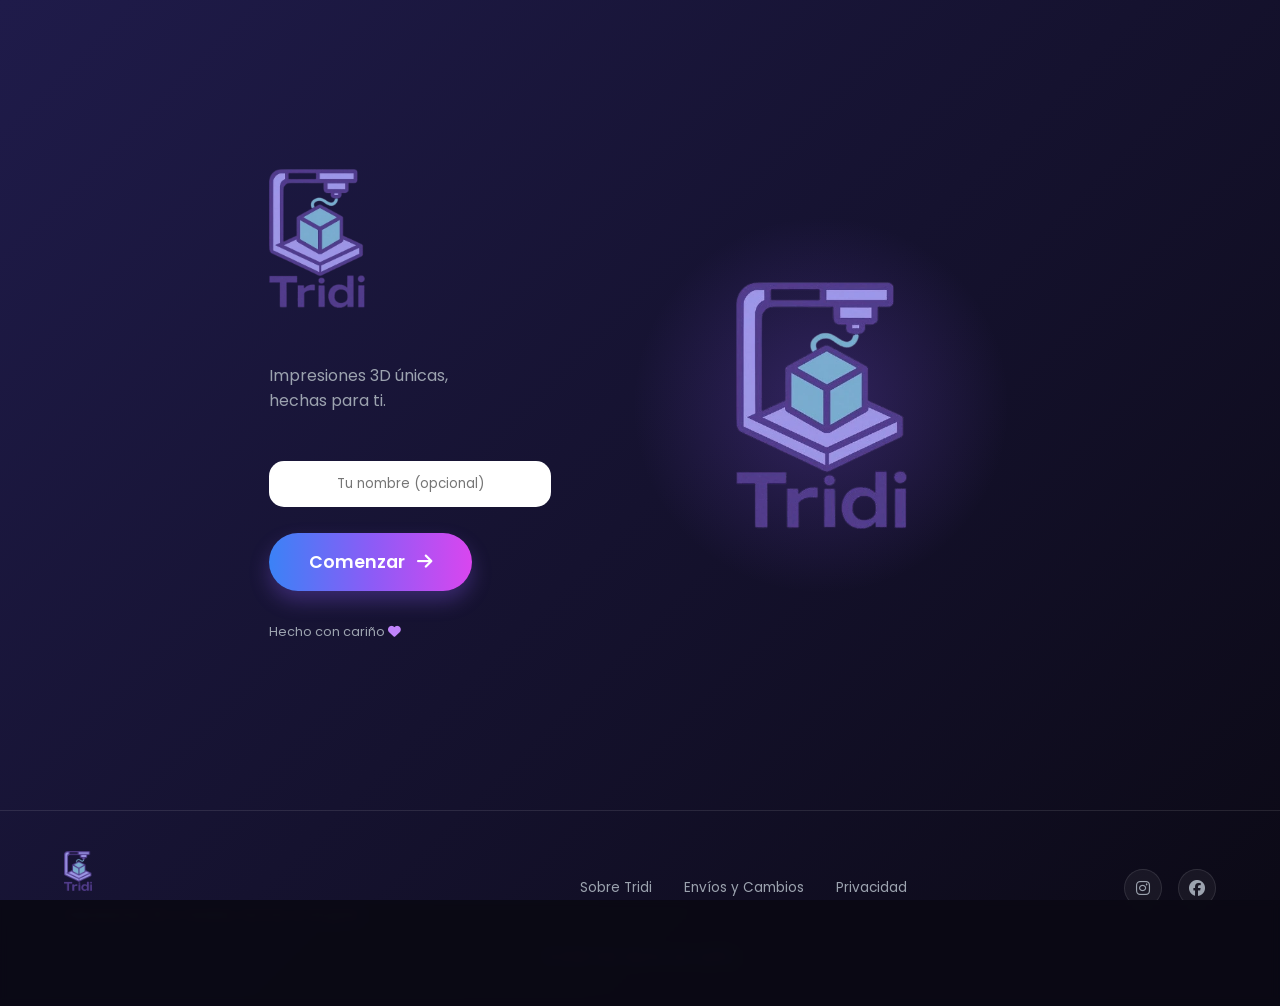
<file: catalogo/index.html>
<!DOCTYPE html>
<html lang="es">
<head>
    <meta charset="UTF-8">
    <meta name="viewport" content="width=device-width, initial-scale=1.0, maximum-scale=1.0, user-scalable=no">
    <title>Tridi - Catálogo de Impresiones 3D | Llaveros, Decoración y Regalos Personalizados</title>
    <meta name="description" content="Catálogo online de Tridi: figuras decorativas, llaveros y regalos personalizados impresos en 3D. Elige el color que más te guste y pide directo por WhatsApp.">

    <!-- Open Graph (vista previa al compartir el link en WhatsApp, redes, etc.) -->
    <meta property="og:type" content="website">
    <meta property="og:site_name" content="Tridi">
    <meta property="og:title" content="Tridi - Catálogo de Impresiones 3D">
    <meta property="og:description" content="Figuras decorativas, llaveros y regalos personalizados impresos en 3D. Elige el color que más te guste y pide directo por WhatsApp.">
    <meta property="og:url" content="https://tridicatalogo.alexbuitrago156.workers.dev/">
    <meta property="og:image" content="https://tridicatalogo.alexbuitrago156.workers.dev/assets/og/og-image.jpg">
    <meta property="og:image:width" content="1200">
    <meta property="og:image:height" content="630">
    <meta name="twitter:card" content="summary_large_image">

    <!-- Favicon (generado a partir del logo real de Tridi) -->
    <link rel="icon" type="image/png" sizes="32x32" href="assets/favicon/favicon-32x32.png">
    <link rel="icon" type="image/png" sizes="16x16" href="assets/favicon/favicon-16x16.png">
    <link rel="apple-touch-icon" sizes="180x180" href="assets/favicon/apple-touch-icon.png">
    <link rel="manifest" href="assets/favicon/site.webmanifest">

    <link href="https://fonts.googleapis.com/css2?family=Poppins:wght@300;400;500;600;700&display=swap" rel="stylesheet">
    <link rel="stylesheet" href="https://cdnjs.cloudflare.com/ajax/libs/font-awesome/6.4.0/css/all.min.css">
    <link rel="stylesheet" href="css/style.css">
</head>
<body>

    <div class="app-container" id="app-container">

        <div class="sidebar-overlay" id="sidebar-overlay" onclick="toggleSidebar()"></div>
        <div class="sidebar" id="sidebar">
            <div class="sidebar-header">
                <h3>Menú</h3>
                <i class="fa-solid fa-xmark modal-icon-btn" onclick="toggleSidebar()" style="width: 35px; height: 35px;"></i>
            </div>
            <ul class="sidebar-menu">
                <li onclick="openInfoOverlay('sobre')"><i class="fa-solid fa-circle-info"></i> Sobre Tridi</li>
                <li><i class="fa-solid fa-clipboard-question"></i> Preguntas Frecuentes</li>
                <li onclick="openInfoOverlay('envios')"><i class="fa-solid fa-truck-fast"></i> Envíos y Cambios</li>
                <li><i class="fa-solid fa-headset"></i> Soporte</li>
                <li onclick="openInfoOverlay('privacidad')"><i class="fa-solid fa-shield-halved"></i> Privacidad</li>
                <li onclick="logout()"><i class="fa-solid fa-right-from-bracket"></i> Cambiar Usuario</li>
            </ul>
        </div>

        <nav class="top-nav" id="top-nav">
            <div class="top-nav-logo">
                <picture>
                    <source srcset="assets/logo/tridi-logo.webp" type="image/webp">
                    <img src="assets/logo/tridi-logo.png" alt="Tridi">
                </picture>
            </div>
            <div class="top-nav-links">
                <div class="top-nav-item active" data-nav="catalog" onclick="navigate('catalog')">Inicio</div>
                <div class="top-nav-item" data-nav="explorar" onclick="goExplorar()">Explorar</div>
                <div class="top-nav-item" data-nav="favoritos" onclick="navigate('favoritos')">Favoritos</div>
                <div class="top-nav-item" data-nav="pedidos" onclick="navigate('pedidos')">Pedidos</div>
                <div class="top-nav-item" data-nav="perfil" onclick="navigate('perfil')">Perfil</div>
            </div>
            <div class="top-nav-menu-btn" onclick="toggleSidebar()">
                <i class="fa-solid fa-bars"></i> Menú
            </div>
        </nav>

        <section id="hero-screen">
            <div class="hero-content">
                <div class="logo-container">
                    <picture>
                        <source srcset="assets/logo/tridi-logo.webp" type="image/webp">
                        <img src="assets/logo/tridi-logo.png" alt="Tridi" class="logo-icon">
                    </picture>
                </div>
                <p class="subtitle">Impresiones 3D únicas,<br>hechas para ti.</p>

                <div id="login-container" style="margin-bottom: 1rem; width: 100%;">
                    <input type="text" id="username-input" placeholder="Tu nombre (opcional)" style="width: 100%; padding: 0.8rem; border-radius: 15px; border: none; outline: none; margin-bottom: 10px; text-align: center;">
                </div>

                <button class="btn-primary" onclick="startApp()">
                    Comenzar <i class="fa-solid fa-arrow-right"></i>
                </button>
                <p class="footer-text">
                    Hecho con cariño <i class="fa-solid fa-heart footer-heart"></i>
                </p>
            </div>
            <div class="hero-visual" aria-hidden="true">
                <picture>
                    <source srcset="assets/logo/tridi-logo.webp" type="image/webp">
                    <img src="assets/logo/tridi-logo.png" alt="">
                </picture>
            </div>
        </section>

        <section id="catalog-screen">
            <div class="modal-icon-btn nav-bell" onclick="toggleSidebar()">
                <i class="fa-solid fa-bars"></i>
            </div>
            <div class="header">
                <div class="greeting">
                    <h2 id="greeting-title">¡Hola! 👋</h2>
                    <p>¿Qué vas a imprimir hoy?</p>
                </div>
                <div class="modal-icon-btn nav-bell" onclick="navigate('perfil')">
                    <i class="fa-regular fa-user"></i>
                </div>
            </div>

            <div class="search-bar">
                <i class="fa-solid fa-magnifying-glass"></i>
                <input type="text" id="catalog-search-input" placeholder="Buscar productos...">
            </div>

            <div class="categories">
                <div class="category-item" onclick="filterByCategory('Decoración')"><div class="cat-icon"><i class="fa-solid fa-leaf"></i></div><span>Decoración</span></div>
                <div class="category-item" onclick="filterByCategory('Llaveros')"><div class="cat-icon"><i class="fa-solid fa-key"></i></div><span>Llaveros</span></div>
                <div class="category-item" onclick="filterByCategory('Recuerdos')"><div class="cat-icon"><i class="fa-solid fa-heart"></i></div><span>Recuerdos</span></div>
                <div class="category-item" onclick="filterByCategory('Regalos')"><div class="cat-icon"><i class="fa-solid fa-gift"></i></div><span>Regalos</span></div>
            </div>

            <div class="promo-banner">
                <div class="promo-text">
                    <span class="tag tag-promo">Personaliza</span>
                    <h3>Hazlo único.<br>Hazlo tuyo.</h3>
                    <p>Diseños personalizados impresos en 3D.</p>
                </div>
                <i class="fa-solid fa-box-open promo-icon"></i>
            </div>

            <div class="section-title">
                <h3>Destacados</h3>
                <a href="#" onclick="goExplorar(); return false;">Ver todo</a>
            </div>

            <div class="products-grid" id="products-container">
                </div>
        </section>

        <section id="explorar-screen" class="view-screen" style="display: none;">
            <div class="header"><h2>Explorar</h2></div>
            <div class="search-bar">
                <i class="fa-solid fa-magnifying-glass"></i>
                <input type="text" id="explorar-search-input" placeholder="Buscar en todo el catálogo...">
            </div>
            <div id="explorar-filter-chip"></div>
            <div class="section-title"><h3>Todos los productos</h3></div>
            <div class="products-grid" id="explorar-container"></div>
        </section>

        <section id="favoritos-screen" class="view-screen" style="display: none;">
            <div class="header"><h2>Tus Favoritos ❤️</h2></div>
            <div class="products-grid" id="favoritos-container"></div>
        </section>

        <section id="pedidos-screen" class="view-screen" style="display: none;">
            <div class="header"><h2>Mis Pedidos 📦</h2></div>
            <div id="pedidos-container" style="display: flex; flex-direction: column; gap: 1rem;"></div>
        </section>

        <section id="perfil-screen" class="view-screen" style="display: none;">
            <div class="header"><h2>Mi Perfil 👤</h2></div>
            <div class="profile-card">
                <div class="profile-avatar"><i class="fa-solid fa-user"></i></div>
                <h3 id="profile-name">Usuario</h3>
                <p class="tag" style="margin-top: 10px; background: rgba(52, 211, 153, 0.2); color: #34d399;">
                    <i class="fa-solid fa-star"></i> <span id="profile-points">0</span> Puntos Tridi
                </p>
            </div>
        </section>

        <section id="auth-screen" class="view-screen" style="display: none; text-align: center; padding-top: 5rem;">
            <i class="fa-solid fa-lock" style="font-size: 4rem; color: var(--text-muted); margin-bottom: 1rem;"></i>
            <h2>Inicia Sesión</h2>
            <p style="color: var(--text-muted); margin-bottom: 2rem;">Ingresa tu nombre para acceder a esta sección.</p>
            <input type="text" id="login-input" placeholder="Tu nombre" style="width: 100%; padding: 1rem; border-radius: 15px; border: none; outline: none; margin-bottom: 1rem; text-align: center; font-family: inherit;">
            <button class="btn-primary" onclick="quickLogin()">Acceder</button>
        </section>

        <footer class="site-footer" id="site-footer">
            <div class="site-footer-content">
                <div class="site-footer-brand">
                    <picture>
                        <source srcset="assets/logo/tridi-logo.webp" type="image/webp">
                        <img src="assets/logo/tridi-logo.png" alt="Tridi">
                    </picture>
                    <p>Impresiones 3D a medida, hechas en Bogotá.</p>
                </div>
                <nav class="site-footer-links">
                    <span onclick="openInfoOverlay('sobre')">Sobre Tridi</span>
                    <span onclick="openInfoOverlay('envios')">Envíos y Cambios</span>
                    <span onclick="openInfoOverlay('privacidad')">Privacidad</span>
                </nav>
                <div class="site-footer-social">
                    <a href="https://www.instagram.com/tridi.impresion/" target="_blank" rel="noopener" aria-label="Instagram de Tridi"><i class="fa-brands fa-instagram"></i></a>
                    <a href="https://www.facebook.com/profile.php?id=61585650279224" target="_blank" rel="noopener" aria-label="Facebook de Tridi"><i class="fa-brands fa-facebook"></i></a>
                </div>
            </div>
            <p class="site-footer-copy">© 2026 Tridi. Hecho con cariño.</p>
        </footer>

        <div class="product-modal" id="product-modal">
            <div class="modal-body">
                <div class="modal-header">
                    <div class="modal-icon-btn" onclick="closeProduct()"><i class="fa-solid fa-arrow-left"></i></div>
                    <div class="modal-header-actions">
                        <div class="modal-icon-btn" id="modal-like-btn" onclick="toggleLikeFromModal()"><i class="fa-regular fa-heart"></i></div>
                        <div class="modal-icon-btn" onclick="shareProduct()"><i class="fa-solid fa-arrow-up-from-bracket"></i></div>
                    </div>
                </div>

                <div class="modal-image-container" id="carousel-container">
                    <div class="carousel-track" id="carousel-track">
                        </div>
                    <div class="carousel-indicators" id="carousel-indicators">
                        </div>
                    <div class="carousel-arrow carousel-arrow-prev" onclick="goToSlide(-1)"><i class="fa-solid fa-chevron-left"></i></div>
                    <div class="carousel-arrow carousel-arrow-next" onclick="goToSlide(1)"><i class="fa-solid fa-chevron-right"></i></div>
                </div>

                <div class="modal-content">
                    <div class="modal-title-row">
                        <h2 class="modal-title" id="modal-title">Nombre</h2>
                        <span class="modal-price" id="modal-price">$0</span>
                    </div>

                    <div class="tag" id="modal-tag"><i class="fa-solid fa-tag"></i> Categoría</div>
                    <p class="modal-desc" id="modal-desc">Descripción</p>

                    <div class="specs-grid">
                        <div class="spec-item"><div class="spec-label">Material</div><div class="spec-value" id="spec-material">PLA Premium</div></div>
                        <div class="spec-item"><div class="spec-label">Tamaño</div><div class="spec-value" id="spec-size">0 cm</div></div>
                        <div class="spec-item"><div class="spec-label">Colores</div><div class="spec-value" id="spec-colors">Opciones</div></div>
                    </div>

                    <div class="colors-section">
                        <div class="colors-header">
                            <span>Colores disponibles</span>
                            <span class="see-all-colors" onclick="openAllColors()">Ver todos</span>
                        </div>
                        <div class="color-options" id="color-options-container">
                            </div>
                    </div>

                    <button class="btn-whatsapp" onclick="sendToWhatsApp()">
                        <i class="fa-brands fa-whatsapp btn-wa-icon"></i> Pedir por WhatsApp
                    </button>
                </div>
            </div>
        </div>

        <div class="all-colors-overlay" id="all-colors-overlay">
            <div class="overlay-content">
                <div class="overlay-header">
                    <h3>Todos los colores</h3>
                    <div class="modal-icon-btn" onclick="closeAllColors()"><i class="fa-solid fa-xmark"></i></div>
                </div>
                <div class="grid-colors" id="grid-all-colors">
                    </div>
            </div>
        </div>

        <div class="info-overlay" id="info-overlay">
            <div class="overlay-content">
                <div class="overlay-header">
                    <h3 id="info-overlay-title">Título</h3>
                    <div class="modal-icon-btn" onclick="closeInfoOverlay()"><i class="fa-solid fa-xmark"></i></div>
                </div>
                <div class="info-overlay-body" id="info-overlay-content"></div>
            </div>
        </div>

        <nav class="bottom-nav" id="bottom-nav">
            <div class="nav-item active" id="nav-inicio" data-nav="catalog" onclick="navigate('catalog')">
                <i class="fa-solid fa-house"></i><span>Inicio</span>
            </div>
            <div class="nav-item" id="nav-explorar" data-nav="explorar" onclick="goExplorar()">
                <i class="fa-solid fa-compass"></i><span>Explorar</span>
            </div>
            <div class="nav-item" id="nav-pedidos" data-nav="pedidos" onclick="navigate('pedidos')">
                <i class="fa-solid fa-bag-shopping"></i><span>Pedidos</span>
            </div>
            <div class="nav-item" id="nav-favoritos" data-nav="favoritos" onclick="navigate('favoritos')">
                <i class="fa-solid fa-heart"></i><span>Favoritos</span>
            </div>
            <div class="nav-item" id="nav-perfil" data-nav="perfil" onclick="navigate('perfil')">
                <i class="fa-solid fa-user"></i><span>Perfil</span>
            </div>
        </nav>

    </div>

    <script src="js/app.js"></script>
</body>
</html>
</file>
<file: catalogo/css/style.css>
:root {
    --bg-color: #0b0914;
    --bg-gradient: linear-gradient(135deg, #1f1b4a 0%, #0b0914 100%);
    --primary: #7C3AED;
    --primary-light: #9333EA;
    --primary-gradient: linear-gradient(90deg, #3B82F6, #8B5CF6, #D946EF);
    --glass-bg: rgba(255, 255, 255, 0.05);
    --glass-border: rgba(255, 255, 255, 0.1);
    --text-main: #ffffff;
    --text-muted: #9ca3af;
}

* {
    margin: 0;
    padding: 0;
    box-sizing: border-box;
    font-family: 'Poppins', sans-serif;
    -webkit-tap-highlight-color: transparent;
}

/* <picture> es solo un wrapper para servir WebP + fallback JPEG; que se
   "desaparezca" del layout para no afectar ningún estilo existente del <img> */
picture { display: contents; }

body {
    background: var(--bg-color);
    background-image: var(--bg-gradient);
    color: var(--text-main);
    min-height: 100vh;
    overflow-x: hidden;
}

/* App Container */
.app-container {
    max-width: 480px;
    margin: 0 auto;
    min-height: 100vh;
    background: radial-gradient(circle at top center, #2e2459 0%, #0b0914 70%);
    position: relative;
    box-shadow: 0 0 50px rgba(0,0,0,0.5);
    overflow: hidden;
}

/* Utils */
.tag {
    background: rgba(124, 58, 237, 0.2);
    color: #c4b5fd;
    padding: 0.3rem 0.8rem;
    border-radius: 15px;
    font-size: 0.75rem;
    display: inline-flex;
    align-items: center;
    gap: 5px;
    margin-bottom: 1rem;
    width: fit-content; 
    max-width: 100%; 
    white-space: nowrap;
}

/* Hero Screen */
#hero-screen {
    height: 100vh;
    display: flex;
    flex-direction: column;
    justify-content: center;
    align-items: center;
    padding: 2rem;
    text-align: center;
    position: relative;
    transition: opacity 0.5s ease;
}

/* En mobile es solo un wrapper transparente (mismo layout que antes tenía
   #hero-screen directamente); en desktop se convierte en la columna de texto
   de una sección hero de landing page real (ver sección responsive). */
.hero-content {
    display: flex;
    flex-direction: column;
    align-items: center;
    width: 100%;
}

/* Elemento decorativo, solo visible en desktop */
.hero-visual { display: none; }

.logo-container { margin-bottom: 2rem; }
.logo-icon {
    width: 96px;
    height: auto;
    margin-bottom: 1rem;
}

h1 { font-size: 2.5rem; font-weight: 700; margin-bottom: 0.5rem; }
.subtitle { color: var(--text-muted); font-size: 1rem; margin-bottom: 3rem; }

.btn-primary {
    background: var(--primary-gradient);
    color: white;
    border: none;
    padding: 1rem 2rem;
    border-radius: 30px;
    font-size: 1.1rem;
    font-weight: 600;
    width: 100%;
    cursor: pointer;
    display: flex;
    justify-content: space-between;
    align-items: center;
    box-shadow: 0 10px 20px rgba(139, 92, 246, 0.3);
    transition: transform 0.2s;
}

.btn-primary:active { transform: scale(0.98); }

.footer-text { margin-top: 2rem; font-size: 0.8rem; color: var(--text-muted); }
.footer-heart { color: #c084fc; }

/* Página 404 */
.not-found-screen {
    min-height: 100vh;
    display: flex;
    flex-direction: column;
    justify-content: center;
    align-items: center;
    text-align: center;
    padding: 2rem;
}
.not-found-icon { width: 110px; margin-bottom: 1.5rem; opacity: 0.85; }
.not-found-title { font-size: 4rem; font-weight: 700; margin-bottom: 0.5rem; }
.not-found-text {
    color: var(--text-muted);
    font-size: 1rem;
    max-width: 360px;
    margin-bottom: 2rem;
    line-height: 1.5;
}
.not-found-btn { text-decoration: none; max-width: 320px; }

@media (min-width: 768px) {
    .not-found-title { font-size: 5rem; }
    .not-found-btn { width: auto; padding: 1rem 2.5rem; gap: 0.75rem; }
}

/* Catalog Screen */
#catalog-screen {
    display: none;
    padding: 2rem 1.5rem;
    padding-bottom: 6rem;
    min-height: 100vh;
}

.header { display: flex; justify-content: space-between; align-items: center; margin-bottom: 1.5rem; }
.greeting h2 { font-size: 1.5rem; font-weight: 600; }
.greeting p { color: var(--text-muted); font-size: 0.9rem; }
.nav-bell { width: 35px; height: 35px; cursor: pointer; }

.search-bar {
    background: var(--glass-bg);
    border: 1px solid var(--glass-border);
    border-radius: 20px;
    padding: 0.8rem 1rem;
    display: flex;
    align-items: center;
    margin-bottom: 1.5rem;
}

.search-bar i { color: var(--text-muted); margin-right: 10px; }
.search-bar input { background: transparent; border: none; color: white; width: 100%; outline: none; }

.categories { display: flex; justify-content: space-between; margin-bottom: 2rem; }
.category-item { display: flex; flex-direction: column; align-items: center; gap: 0.5rem; cursor: pointer; }
.cat-icon {
    background: var(--glass-bg);
    border: 1px solid var(--glass-border);
    width: 50px; height: 50px;
    border-radius: 15px;
    display: flex; justify-content: center; align-items: center;
    font-size: 1.2rem; color: var(--primary-light);
}
.category-item span { font-size: 0.75rem; color: var(--text-muted); }

/* Promo Banner */
.promo-banner {
    background: linear-gradient(135deg, rgba(76, 29, 149, 0.4), rgba(124, 58, 237, 0.2));
    border: 1px solid var(--glass-border);
    border-radius: 20px;
    padding: 1.5rem;
    display: flex; justify-content: space-between; align-items: center;
    margin-bottom: 2rem;
}
.tag-promo { background: rgba(255,255,255,0.1); margin-bottom: 5px; }
.promo-text h3 { font-size: 1.2rem; margin-bottom: 0.3rem; }
.promo-text p { font-size: 0.8rem; color: var(--text-muted); }
.promo-icon { font-size: 4rem; color: var(--primary-light); }

/* Products Grid */
.section-title { display: flex; justify-content: space-between; align-items: center; margin-bottom: 1rem; }
.section-title h3 { font-size: 1.2rem; }
.section-title a { color: var(--text-muted); font-size: 0.8rem; text-decoration: none; }

.products-grid { display: grid; grid-template-columns: 1fr 1fr; gap: 1rem; }
.product-card {
    background: var(--glass-bg); border: 1px solid var(--glass-border);
    border-radius: 20px; padding: 1rem; cursor: pointer;
    position: relative; transition: transform 0.2s;
}
.product-card:hover { transform: translateY(-5px); }

.like-btn { position: absolute; top: 10px; right: 10px; color: var(--text-muted); background: none; border: none; cursor: pointer; z-index: 5; }
.like-btn.active i { color: #f43f5e; font-weight: 900; }

.product-img {
    width: 100%; height: 100px; object-fit: contain; margin-bottom: 1rem;
    border-radius: 10px;
    display: flex; justify-content: center; align-items: center; font-size: 2rem;
    overflow: hidden;
    position: relative;
    /* Skeleton/shimmer mientras carga la imagen — se apaga con .loaded */
    background-color: var(--glass-bg);
    background-image: linear-gradient(90deg, transparent 25%, var(--glass-border) 50%, transparent 75%);
    background-size: 300% 100%;
    animation: skeleton-shimmer 1.4s ease infinite;
}
.product-img.loaded {
    animation: none;
    background-image: none;
}
.img-placeholder {
    width: 100%; height: 100%; object-fit: contain; border-radius: 10px;
    opacity: 0;
    transition: opacity 0.3s ease;
}
.product-img.loaded .img-placeholder { opacity: 1; }

@keyframes skeleton-shimmer {
    0% { background-position: 300% 0; }
    100% { background-position: -300% 0; }
}

.product-title { font-size: 0.9rem; font-weight: 500; margin-bottom: 0.2rem; }
.product-price { font-size: 1rem; font-weight: 700; }

/* Product Modal */
.product-modal {
    position: fixed; top: 0; left: 0; width: 100%; height: 100%;
    background: radial-gradient(circle at top center, #2e2459 0%, #0b0914 80%);
    z-index: 100;
    transform: translateY(100%); transition: transform 0.3s cubic-bezier(0.25, 0.8, 0.25, 1);
    overflow-y: auto;
}
.product-modal.active { transform: translateY(0); }

/* Envuelve header + carrusel + contenido. En mobile solo replica el layout
   de columna que antes tenía .product-modal directamente (sin cambio visual);
   en desktop es la "tarjeta" del diálogo centrado (ver sección responsive). */
.modal-body {
    position: relative;
    display: flex;
    flex-direction: column;
    min-height: 100%;
}

.modal-header { display: flex; justify-content: space-between; padding: 2rem 1.5rem; position: absolute; width: 100%; z-index: 10; }
.modal-header-actions { display: flex; gap: 10px; }
.modal-icon-btn {
    background: rgba(255,255,255,0.1); backdrop-filter: blur(10px); border: 1px solid var(--glass-border);
    color: white; width: 40px; height: 40px; border-radius: 50%;
    display: flex; justify-content: center; align-items: center; cursor: pointer;
}
.modal-icon-btn.active i { color: #f43f5e; font-weight: 900; }

/* NUEVOS ESTILOS PARA EL CARRUSEL */
.modal-image-container {
    height: 60vh;
    display: flex;
    justify-content: center;
    align-items: center;
    background: radial-gradient(circle, rgba(255,255,255,0.1) 0%, transparent 60%);
    overflow: hidden; /* Importante para el carrusel */
    position: relative;
    cursor: grab; /* Indica que se puede arrastrar */
}

.modal-image-container:active {
    cursor: grabbing; /* Indica que se está arrastrando */
}

.carousel-track {
    display: flex;
    height: 100%;
    width: 100%;
    transition: transform 0.3s ease-out; /* Animación suave al deslizar */
}

.carousel-track img {
    width: 100%;
    height: 95%;
    object-fit: contain; /* Mantiene la proporción sin recortar */
    flex-shrink: 0; /* Evita que las imágenes se encojan */
    padding: 0.5rem; /* ¡Esta es la clave! Quitamos el padding de 2rem */
    padding-bottom: 2rem; /* Solo dejamos un pequeño espacio abajo para los puntitos del carrusel */
    opacity: 0;
    transition: opacity 0.3s ease;
}
.carousel-track img.loaded { opacity: 1; }

.carousel-indicators {
    position: absolute;
    bottom: 30px;
    left: 50%;
    transform: translateX(-50%);
    display: flex;
    gap: 8px;
    z-index: 5;
}

.indicator-dot {
    width: 8px;
    height: 8px;
    background: rgba(255, 255, 255, 0.4);
    border-radius: 50%;
    transition: all 0.2s;
}

.indicator-dot.active {
    background: white;
    width: 16px; /* Efecto de punto alargado para el activo */
    border-radius: 4px;
}

/* Flechas de navegación del carrusel — ocultas en mobile (ahí manda el
   drag/swipe existente), visibles desde desktop como complemento con mouse */
.carousel-arrow {
    display: none;
    position: absolute;
    top: 50%;
    transform: translateY(-50%);
    width: 44px; height: 44px;
    border-radius: 50%;
    background: rgba(255,255,255,0.15);
    backdrop-filter: blur(10px);
    border: 1px solid var(--glass-border);
    color: white;
    align-items: center;
    justify-content: center;
    cursor: pointer;
    z-index: 6;
    transition: background 0.2s;
}
.carousel-arrow:hover { background: rgba(255,255,255,0.3); }
.carousel-arrow-prev { left: 16px; }
.carousel-arrow-next { right: 16px; }

/* Modal Content */
.modal-content {
    background: var(--glass-bg); 
    backdrop-filter: blur(20px); 
    border-top: 1px solid var(--glass-border);
    border-radius: 30px 30px 0 0; 
    padding: 1.5rem; /* Reducimos un poco el relleno general */
    flex-grow: 1; 
    display: flex; 
    flex-direction: column;
    margin-top: -20px; /* Este margen negativo hace que la tarjeta se suba y "pise" la imagen, dando profundidad */
    z-index: 10;
    position: relative;
}
.modal-title-row { display: flex; justify-content: space-between; align-items: center; margin-bottom: 0.2rem; }
.modal-title { font-size: 1.5rem; font-weight: 600; }
.modal-price { font-size: 1.3rem; color: var(--primary-light); font-weight: 700; }
.modal-desc { color: var(--text-muted); font-size: 0.85rem; line-height: 1.4; margin-bottom: 1rem; }

/* Specs */
.specs-grid { 
    display: grid; grid-template-columns: repeat(3, 1fr); gap: 0.8rem; margin-bottom: 1rem; 
}
.spec-item { 
    background: rgba(0,0,0,0.2); padding: 0.6rem; border-radius: 15px; text-align: center; 
}
.spec-label { font-size: 0.7rem; color: var(--text-muted); margin-bottom: 0.3rem; }
.spec-value { font-size: 0.8rem; font-weight: 500; }

/* Colors */
.colors-section { margin-bottom: 1.5rem; }
.colors-header { display: flex; justify-content: space-between; margin-bottom: 1rem; font-size: 0.9rem; }
.see-all-colors { color: var(--text-muted); font-size: 0.8rem; cursor: pointer; }
.color-options { display: flex; gap: 10px; overflow-x: auto; padding-bottom: 10px; }
.color-dot {
    width: 30px; height: 30px; border-radius: 50%; cursor: pointer;
    border: 2px solid transparent; flex-shrink: 0;
}
.color-dot.active { border-color: white; transform: scale(1.1); }

/* Overlay de Todos los Colores */
.all-colors-overlay {
    position: fixed;
    bottom: 0; left: 0; width: 100%; height: 100%;
    background: rgba(11, 9, 20, 0.8);
    backdrop-filter: blur(5px);
    z-index: 200;
    display: flex;
    flex-direction: column;
    justify-content: flex-end;
    transform: translateY(100%);
    transition: transform 0.3s cubic-bezier(0.25, 0.8, 0.25, 1);
}

.all-colors-overlay.active { transform: translateY(0); }

/* Overlay de información (Sobre Tridi / Envíos y Cambios / Privacidad),
   mismo patrón visual que all-colors-overlay pero con más alto para texto */
.info-overlay {
    position: fixed;
    bottom: 0; left: 0; width: 100%; height: 100%;
    background: rgba(11, 9, 20, 0.8);
    backdrop-filter: blur(5px);
    z-index: 200;
    display: flex;
    flex-direction: column;
    justify-content: flex-end;
    transform: translateY(100%);
    transition: transform 0.3s cubic-bezier(0.25, 0.8, 0.25, 1);
}
.info-overlay.active { transform: translateY(0); }
.info-overlay .overlay-content { height: 80vh; }

.info-overlay-body { color: var(--text-muted); font-size: 0.9rem; line-height: 1.6; }
.info-overlay-body h4 { color: var(--text-main); font-size: 1rem; margin: 1.25rem 0 0.5rem; }
.info-overlay-body h4:first-child { margin-top: 0; }
.info-overlay-body p { margin-bottom: 0.75rem; }
.info-overlay-body ul { margin: 0 0 0.75rem 1.2rem; }
.info-overlay-body a { color: var(--primary-light); }

.overlay-content {
    background: var(--bg-color);
    border-top: 1px solid var(--glass-border);
    border-radius: 30px 30px 0 0;
    padding: 2rem 1.5rem;
    height: 60vh;
    overflow-y: auto;
}

.overlay-header { display: flex; justify-content: space-between; align-items: center; margin-bottom: 1.5rem; }

.grid-colors {
    display: grid;
    grid-template-columns: repeat(4, 1fr);
    gap: 1rem;
}

.color-item-grid {
    display: flex;
    flex-direction: column;
    align-items: center;
    gap: 5px;
    cursor: pointer;
}

.color-item-grid span { font-size: 0.7rem; color: var(--text-muted); text-align: center; }

/* WhatsApp Button */
.btn-whatsapp {
    background: var(--primary-gradient); color: white; border: none; padding: 1.2rem;
    border-radius: 20px; font-size: 1.1rem; font-weight: 600; width: 100%;
    cursor: pointer; display: flex; justify-content: center; align-items: center;
    gap: 10px; margin-top: auto; box-shadow: 0 10px 20px rgba(139, 92, 246, 0.3);
}
.btn-wa-icon { font-size: 1.3rem; }

/* Notificación Toast (Copiado al portapapeles) */
.toast-notification {
    position: fixed;
    bottom: -50px; /* Empieza oculto abajo */
    left: 50%;
    transform: translateX(-50%);
    background: var(--glass-bg);
    backdrop-filter: blur(15px);
    border: 1px solid var(--glass-border);
    color: white;
    padding: 0.8rem 1.5rem;
    border-radius: 30px;
    font-size: 0.9rem;
    box-shadow: 0 10px 30px rgba(0,0,0,0.5);
    z-index: 1000;
    opacity: 0;
    transition: all 0.3s cubic-bezier(0.25, 0.8, 0.25, 1);
    white-space: nowrap;
}

.toast-notification.show {
    bottom: 30px; /* Sube hacia la pantalla */
    opacity: 1;
}

/* --- BARRA INFERIOR DE NAVEGACIÓN --- */
.bottom-nav {
    display: none; /* se revela con .app-container.app-started más abajo */
    /* fixed (no absolute): tiene que quedar pegada al viewport, no al final
       de .app-container — que ahora puede medir más de 100vh por el footer */
    position: fixed;
    bottom: 0; left: 0; width: 100%;
    background: rgba(11, 9, 20, 0.9);
    backdrop-filter: blur(15px);
    border-top: 1px solid var(--glass-border);
    justify-content: space-around;
    padding: 1rem 0.5rem;
    padding-bottom: max(1rem, env(safe-area-inset-bottom)); /* Para iPhones */
    z-index: 50;
}

.app-container.app-started .bottom-nav { display: flex; }

/* --- BARRA SUPERIOR (tablet/desktop) --- */
.top-nav { display: none; } /* se revela en la sección responsive, junto con .app-started */

.nav-item {
    display: flex;
    flex-direction: column;
    align-items: center;
    gap: 5px;
    color: var(--text-muted);
    cursor: pointer;
    transition: all 0.2s;
    font-size: 1.2rem;
}

.nav-item span { font-size: 0.65rem; font-weight: 500; }
.nav-item.active { color: var(--primary-light); transform: translateY(-3px); }

/* --- MENÚ LATERAL (HAMBURGUESA) --- */
.sidebar-overlay {
    position: fixed; top: 0; left: 0; width: 100%; height: 100%;
    background: rgba(0,0,0,0.6); z-index: 100;
    display: none; opacity: 0; transition: opacity 0.3s;
}
.sidebar-overlay.active { display: block; opacity: 1; }

.sidebar {
    position: fixed; top: 0; left: 0; width: 280px; height: 100%;
    background: var(--bg-color); border-right: 1px solid var(--glass-border);
    z-index: 101; transform: translateX(-100%); transition: transform 0.3s ease;
    padding: 2rem 1.5rem; display: flex; flex-direction: column;
}
.sidebar.active { transform: translateX(0); }

.sidebar-header { display: flex; justify-content: space-between; align-items: center; margin-bottom: 2rem; border-bottom: 1px solid var(--glass-border); padding-bottom: 1rem; }
.sidebar-menu { list-style: none; display: flex; flex-direction: column; gap: 1.5rem; }
.sidebar-menu li { display: flex; align-items: center; gap: 15px; font-size: 1rem; color: var(--text-muted); cursor: pointer; transition: color 0.2s; }
.sidebar-menu li:hover { color: white; }
.sidebar-menu li i { font-size: 1.2rem; color: var(--primary-light); width: 25px; text-align: center; }

/* --- VISTAS GENERALES --- */
.view-screen {
    padding: 2rem 1.5rem;
    padding-bottom: 6rem; /* Espacio para el bottom nav */
    min-height: 100vh;
    overflow-y: auto;
}

/* --- FOOTER --- */
/* Vive fuera de `screens`, así que showScreen() nunca lo oculta: queda
   siempre presente, debajo de la pantalla que esté activa en ese momento
   (accesible con solo hacer scroll, sin depender del menú lateral). */
.site-footer {
    padding: 2rem 1.5rem;
    padding-bottom: 6rem; /* Espacio para el bottom-nav, fixed, en mobile */
    border-top: 1px solid var(--glass-border);
}
.site-footer-content {
    display: flex;
    flex-direction: column;
    align-items: center;
    gap: 1.5rem;
    text-align: center;
    margin-bottom: 1.5rem;
}
.site-footer-brand picture img { height: 40px; width: auto; margin-bottom: 0.5rem; }
.site-footer-brand p { color: var(--text-muted); font-size: 0.8rem; }
.site-footer-links { display: flex; flex-direction: column; align-items: center; gap: 0.75rem; }
.site-footer-links span { color: var(--text-muted); font-size: 0.85rem; cursor: pointer; transition: color 0.2s; }
.site-footer-links span:hover { color: var(--text-main); }
.site-footer-social { display: flex; gap: 1rem; }
.site-footer-social a {
    width: 38px; height: 38px; border-radius: 50%;
    background: var(--glass-bg); border: 1px solid var(--glass-border);
    display: flex; align-items: center; justify-content: center;
    color: var(--text-muted); text-decoration: none;
    transition: color 0.2s, background 0.2s;
}
.site-footer-social a:hover { color: var(--text-main); background: rgba(255,255,255,0.1); }
.site-footer-copy { text-align: center; color: var(--text-muted); font-size: 0.75rem; }

/* Tarjeta de Historial de Pedidos */
.order-card {
    background: var(--glass-bg); border: 1px solid var(--glass-border);
    border-radius: 20px; padding: 1.2rem; display: flex; flex-direction: column; gap: 10px;
}
.order-card-header { display: flex; justify-content: space-between; align-items: center; font-size: 0.8rem; color: var(--text-muted); }
.order-card-title { font-weight: 600; font-size: 1rem; }

/* Tarjeta de Perfil */
.profile-card {
    background: var(--glass-bg); border: 1px solid var(--glass-border);
    border-radius: 30px; padding: 2rem; display: flex; flex-direction: column; align-items: center; text-align: center;
}
.profile-avatar {
    width: 80px; height: 80px; border-radius: 50%; background: var(--primary-gradient);
    display: flex; justify-content: center; align-items: center; font-size: 2.5rem; color: white; margin-bottom: 1rem;
}
/* Animations */
@keyframes fadeIn {
    from { opacity: 0; transform: translateY(20px); }
    to { opacity: 1; transform: translateY(0); }
}

/* ==========================================================
   RESPONSIVE — TABLET (>=768px) Y DESKTOP (>=1024px)
   Mobile (todo lo de arriba) queda intacto: estas reglas solo
   se activan a partir de estos anchos.
   ========================================================== */

@media (min-width: 768px) {
    .app-container {
        max-width: 720px;
        box-shadow: none; /* deja de verse como un "teléfono flotando" */
        overflow: visible; /* permite que el top-nav sticky funcione bien */
        /* El radial-gradient propio (para mobile) es distinto al degradado
           diagonal del <body> — esa diferencia de forma crea una costura
           visible en los bordes del contenedor, y HACE VER una "caja"
           flotando aunque el ancho ya sea generoso. Sacamos el fondo
           propio acá: el fondo del body (ya cubre todo el viewport) queda
           como el único fondo, continuo, sin costura. */
        background: transparent;
    }

    /* La cabecera con ícono de menú/perfil de cada pantalla ya no hace
       falta: sus mismas acciones viven en la barra superior de acá abajo */
    .nav-bell { display: none; }

    /* Barra superior persistente, reemplaza al bottom-nav en este tamaño */
    .app-container.app-started .top-nav {
        display: flex;
        align-items: center;
        justify-content: space-between;
        gap: 2rem;
        padding: 1.25rem 2rem;
        background: rgba(11, 9, 20, 0.85);
        backdrop-filter: blur(15px);
        border-bottom: 1px solid var(--glass-border);
        position: sticky;
        top: 0;
        z-index: 60;
    }
    .app-container.app-started .bottom-nav { display: none; }

    .top-nav-logo {
        display: flex; align-items: center; gap: 0.6rem;
        white-space: nowrap;
    }
    .top-nav-logo img { height: 34px; width: auto; display: block; }
    .top-nav-links { display: flex; gap: 1.75rem; flex-wrap: wrap; }
    .top-nav-item {
        cursor: pointer;
        color: var(--text-muted);
        font-size: 0.95rem;
        font-weight: 500;
        transition: color 0.2s;
        padding-bottom: 4px;
        border-bottom: 2px solid transparent;
        white-space: nowrap;
    }
    .top-nav-item:hover { color: var(--text-main); }
    .top-nav-item.active { color: var(--primary-light); border-bottom-color: var(--primary-light); }
    .top-nav-menu-btn {
        display: flex; align-items: center; gap: 0.5rem;
        cursor: pointer; color: var(--text-muted); font-size: 0.9rem; white-space: nowrap;
    }
    .top-nav-menu-btn:hover { color: var(--text-main); }

    /* Más aire lateral; ya no hace falta padding extra abajo para el bottom-nav */
    #catalog-screen, .view-screen {
        padding: 2.5rem 2rem;
        padding-bottom: 3rem;
    }

    /* Footer en fila: ya no hay bottom-nav fijo que tape nada */
    .site-footer { padding: 2.5rem 2rem; }
    .site-footer-content {
        flex-direction: row;
        justify-content: space-between;
        align-items: center;
        text-align: left;
    }
    .site-footer-brand { text-align: left; }
    .site-footer-links { flex-direction: row; gap: 2rem; }

    /* Grillas de producto: de 2 columnas fijas a columnas auto-ajustables.
       auto-fit (no auto-fill) para que, con pocos productos, las tarjetas
       existentes se estiren y llenen el ancho en vez de quedar pegadas a
       la izquierda con una fila de espacio vacío al lado. */
    .products-grid {
        grid-template-columns: repeat(auto-fit, minmax(180px, 1fr));
        gap: 1.25rem;
    }

    .promo-banner { padding: 2rem; }
}

/* Desktop estándar (la mayoría de monitores de oficina, 1024–1919px):
   el contenedor crece de forma fluida con la pantalla — sin tope hasta
   1600px — en vez de quedar fijo en un ancho angosto que desaprovecha
   pantallas comunes de hoy (1600×900, 1680×1050, 1920×1080). */
@media (min-width: 1024px) {
    .app-container { max-width: 1600px; }

    #catalog-screen, .view-screen {
        padding: 3rem 4rem;
    }

    .site-footer { padding: 2.5rem 4rem; }

    .products-grid {
        grid-template-columns: repeat(auto-fit, minmax(200px, 1fr));
        gap: 1.5rem;
    }

    /* --- Hero: de splash de app a sección de landing --- */
    #hero-screen {
        height: auto;
        min-height: 90vh;
        flex-direction: row;
        justify-content: center;
        align-items: center;
        gap: 5rem;
        padding: 4rem 6rem;
        text-align: left;
    }
    .hero-content {
        align-items: flex-start;
        max-width: 480px;
        width: auto;
    }
    #hero-screen .btn-primary {
        width: auto;
        gap: 0.75rem;
        padding: 1rem 2.5rem;
    }
    .hero-visual {
        display: flex;
        align-items: center;
        justify-content: center;
        width: 380px;
        height: 380px;
        border-radius: 50%;
        background: radial-gradient(circle, rgba(139, 92, 246, 0.25) 0%, transparent 70%);
        flex-shrink: 0;
    }
    .hero-visual img {
        width: 65%;
        height: 65%;
        object-fit: contain;
    }

    /* --- Ficha de producto: de bottom-sheet a diálogo centrado --- */
    .product-modal {
        display: flex;
        align-items: center;
        justify-content: center;
        background: rgba(5, 3, 10, 0.75);
        backdrop-filter: blur(6px);
        padding: 3rem;
        transform: none;
        opacity: 0;
        pointer-events: none;
        transition: opacity 0.25s ease;
    }
    .product-modal.active {
        opacity: 1;
        pointer-events: auto;
    }
    .modal-body {
        flex-direction: row;
        min-height: 0;
        width: 100%;
        max-width: 960px;
        max-height: 85vh;
        background: radial-gradient(circle at top center, #2e2459 0%, #0b0914 80%);
        border-radius: 30px;
        overflow: hidden;
        box-shadow: 0 30px 80px rgba(0, 0, 0, 0.6);
        transform: scale(0.96);
        transition: transform 0.25s ease;
    }
    .product-modal.active .modal-body {
        transform: scale(1);
    }
    .modal-image-container {
        flex: 0 0 50%;
        height: auto;
    }
    .modal-content {
        flex: 0 0 50%;
        margin-top: 0;
        border-radius: 0;
        overflow-y: auto;
    }
    .modal-header { padding: 1.5rem; }

    /* Flechas del carrusel: solo tienen sentido a partir de acá */
    .carousel-arrow { display: flex; }
    .modal-image-container.single-image .carousel-arrow { display: none; }
}

/* Monitores anchos (>=1600px: 1600×900, 1680×1050, y el borde de 1920×1080):
   el contenido puede seguir creciendo un poco más antes de topar. */
@media (min-width: 1600px) {
    .app-container { max-width: 1800px; }
}

/* UltraWide (2560px+ y 3440px+ típicos): el contenido se expande más que en
   desktop estándar, pero sigue topando en un ancho razonable — ni líneas de
   texto kilométricas, ni el sitio pegado a un costado con medio monitor vacío. */
@media (min-width: 2200px) {
    .app-container { max-width: 2000px; }
}
</file>
